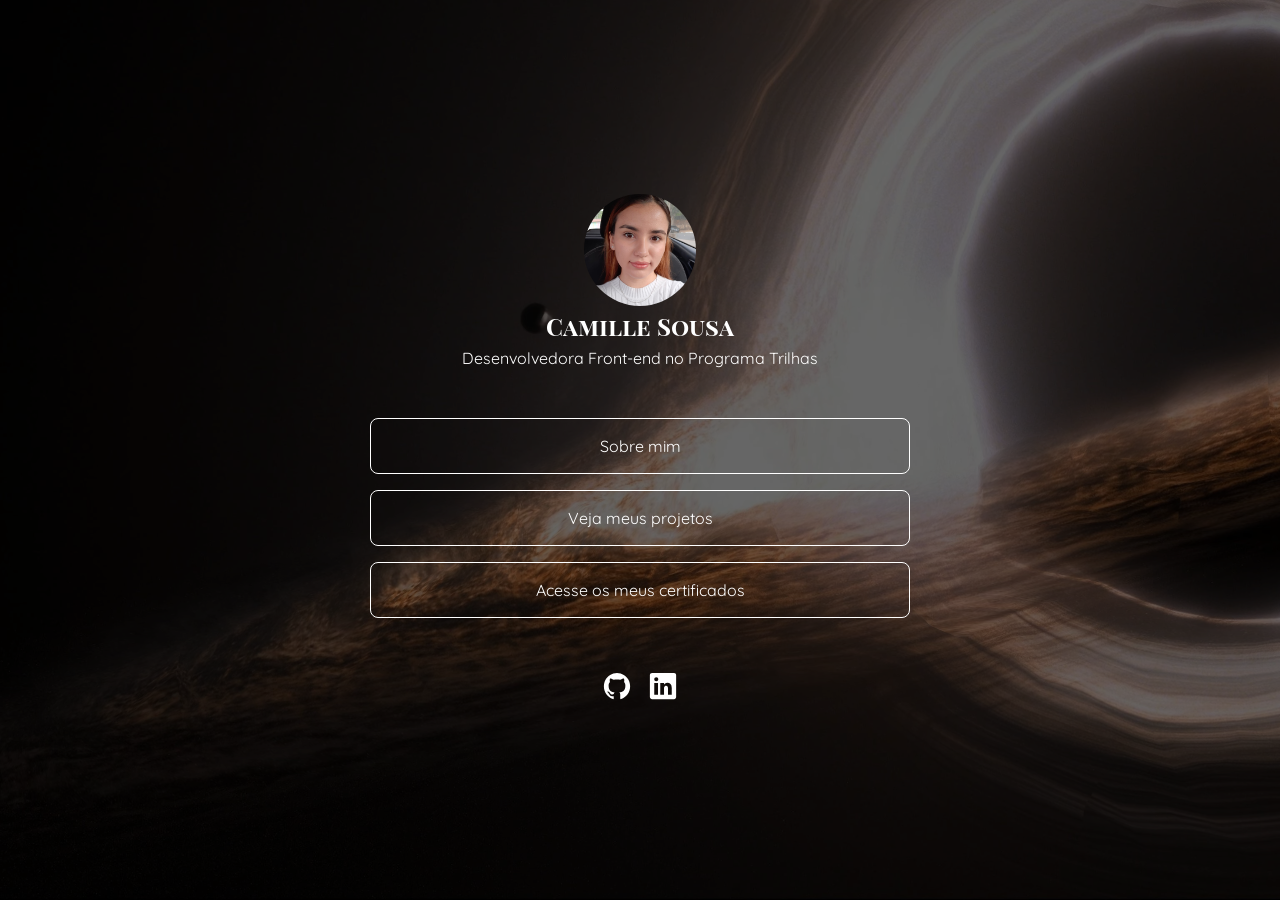
<file: index.html>
<!DOCTYPE html>
<html lang="pt-br">
<head>
    <meta charset="UTF-8">
    <meta name="viewport" content="width=device-width, initial-scale=1.0">
    <title>Portfolio - Camille Sousa</title>

    <link rel="stylesheet" href="style.css">

    <link rel="shortcut icon" href="assets/logo-site.png" type="img/png">
    
</head>

<body>

    <video class="video-fundo" autoplay muted loop playsinline>
        <source src="assets/fundo.webm" type="video/webm">
    </video>

    <div class="container">
    
        <div class="profile"> 

            <img src="assets/foto.jpeg" alt="Foto de Camille Sousa">

            <h1>Camille Sousa</h1>
            <p>Desenvolvedora Front-end no Programa Trilhas</p>

        </div>

        <div class="links"> 

            <ul>
                <li> <a href="sobre-mim.html">Sobre mim</a></li>
                <li> <a href="meus-projetos.html">Veja meus projetos</a></li>
                <li> <a href="https://drive.google.com/drive/folders/14RRT8F2_-RDWdgU0__z25M9G3YWuvitY?usp=sharing" target="_blank">Acesse os meus certificados</a></li>
            </ul>

        </div>

        <div class="social-links">

            <a href="https://github.com/camillevsousa" target="_blank">
                <img src="assets/GitHub.svg" alt="Logo do GitHub">
            </a>

            <a href="https://www.linkedin.com/in/camillevsousa" target="_blank">
                <img src="assets/LinkedIn.svg" alt="Logo do LinkedIn">
            </a>

        </div>
        
    </div>

</body>
</html>
</file>
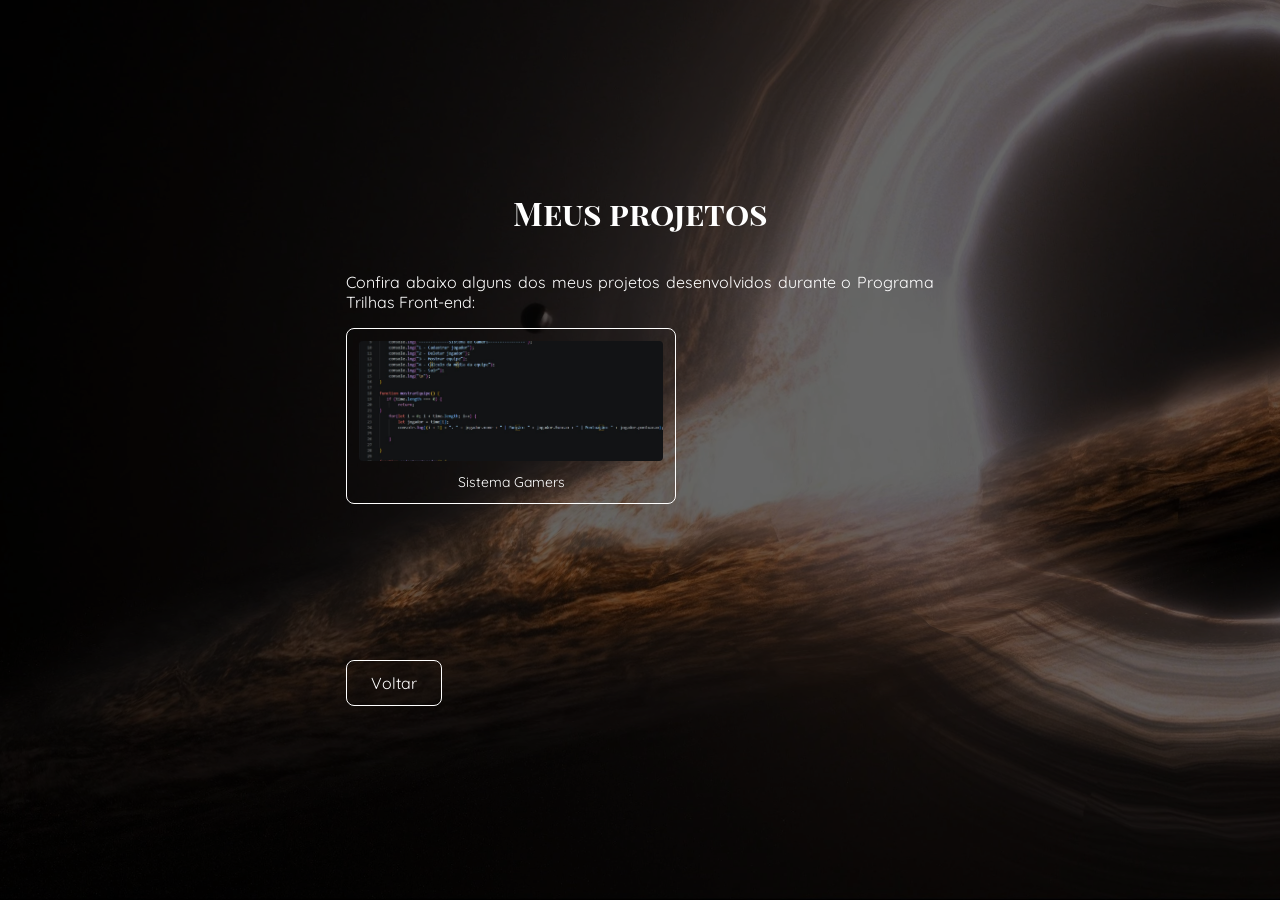
<file: meus-projetos.html>
<!DOCTYPE html>
<html lang="pt-br">
<head>
    <meta charset="UTF-8">
    <meta name="viewport" content="width=device-width, initial-scale=1.0">
    <title>Portfolio - Camille Sousa</title>

    <link rel="stylesheet" href="style.css">

    <link rel="shortcut icon" href="assets/logo-site.png" type="img/png">

</head>
<body>
    
    <video class="video-fundo" autoplay muted loop playsinline>
        <source src="assets/fundo.webm" type="video/webm">
    </video>

    <div class="container">

        <div class="titulo"> 

            <h1>Meus projetos</h1>

        </div>


        <div class="projetos"> 

            <p>Confira abaixo alguns dos meus projetos desenvolvidos durante o Programa Trilhas Front-end:</p>

        </div>

      
        <div class="card-projeto-1">

            <a href="https://github.com/camillevsousa/Sistema-Gamers" target="_blank">
                <img src="assets/projeto-1.jpeg" alt="Preview do projeto">
            </a>

            <a class="acessar-projeto"
                href="https://github.com/camillevsousa/Sistema-Gamers"
                target="_blank">
                    Sistema Gamers
            </a>

        </div>


        <div class="voltar">

            <a href="index.html">Voltar</a>
        
        </div>


    </div>

    

</body>
</html>
</file>
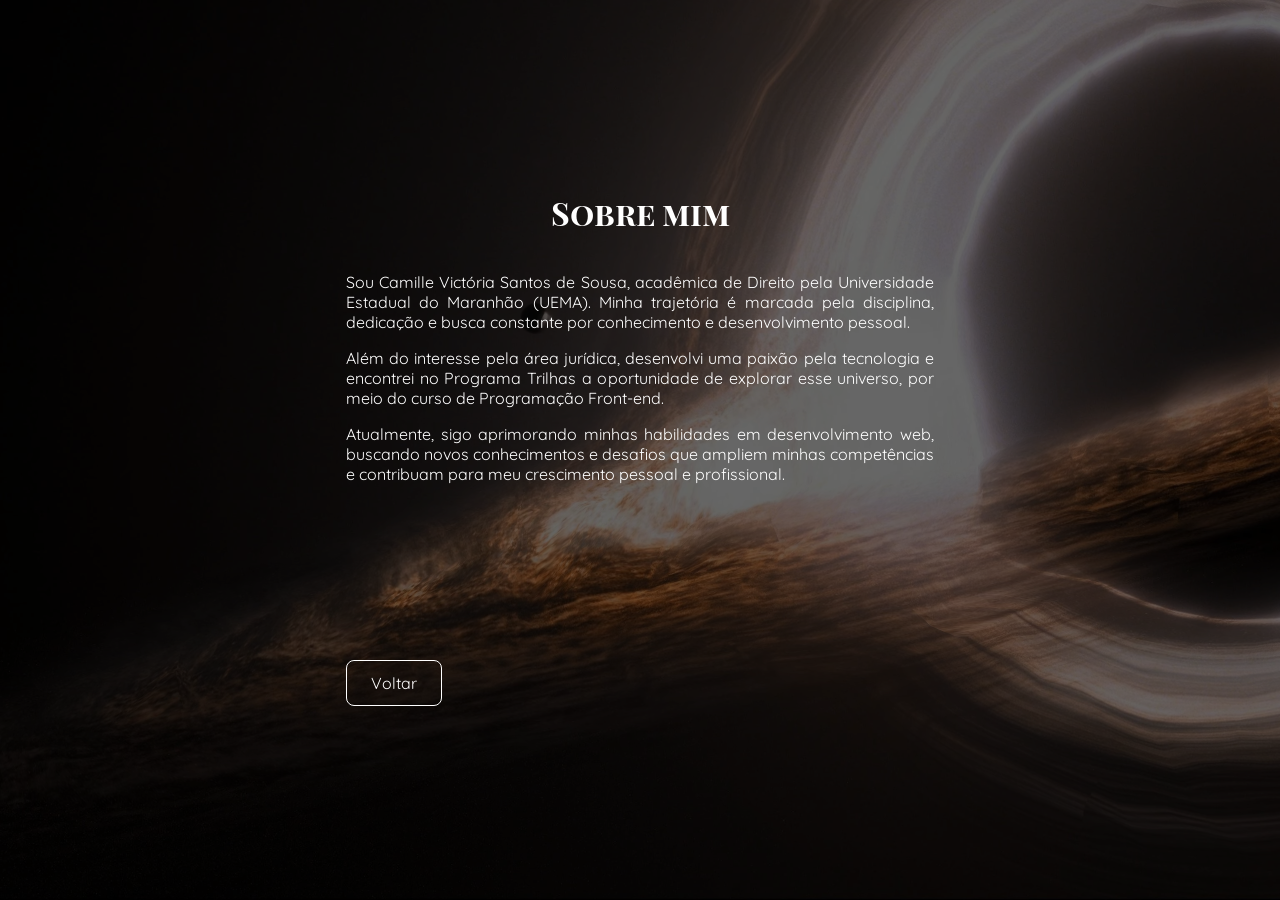
<file: sobre-mim.html>
<!DOCTYPE html>
<html lang="pt-br">
<head>
    <meta charset="UTF-8">
    <meta name="viewport" content="width=device-width, initial-scale=1.0">
    <title>Portfolio - Camille Sousa</title>

    <link rel="stylesheet" href="style.css">

    <link rel="shortcut icon" href="assets/logo-site.png" type="img/png">

</head>
<body>
    
    <video class="video-fundo" autoplay muted loop playsinline>
        <source src="assets/fundo.webm" type="video/webm">
    </video>

    <div class="container">


        <div class="titulo"> 

            <h1>Sobre mim</h1>

        </div>

        <div class="sobre-mim">

            <p>Sou Camille Victória Santos de Sousa, acadêmica de Direito pela Universidade Estadual do Maranhão (UEMA). Minha trajetória é marcada pela disciplina, dedicação e busca constante por conhecimento e desenvolvimento pessoal.</p>
            <p>Além do interesse pela área jurídica, desenvolvi uma paixão pela tecnologia e encontrei no Programa Trilhas a oportunidade de explorar esse universo, por meio do curso de Programação Front-end.</p>
            <p>Atualmente, sigo aprimorando minhas habilidades em desenvolvimento web, buscando novos conhecimentos e desafios que ampliem minhas competências e contribuam para meu crescimento pessoal e profissional.</p>

        </div>

        <div class="voltar">

            <a href="index.html">Voltar</a>

        </div>

    </div>

</body>
</html>
</file>
<file: style.css>
@import url('https://fonts.googleapis.com/css2?family=Playfair+Display+SC:ital,wght@0,400;0,700;0,900;1,400;1,700;1,900&family=Quicksand:wght@300..700&display=swap');

/* Configurações gerais */
body {
  font-family: "Quicksand", Arial, sans-serif;
  color: #ffffff;
  background-color: #000000;
  background-position: center;
  background-repeat: no-repeat;
  background-size: cover;
  background-attachment: fixed;
}

h1,
.profile h1 {
  font-family: "Playfair Display SC", Arial, sans-serif;
}

a {
  color: inherit;
  text-decoration: none;
}

.sobre-mim p,
.projetos p,
.certificados p {
  text-align: justify;
  font-size: 16px;
}

/* Título */
.titulo {
  width: 100%;
  display: flex;
  justify-content: center;
  text-align: center;
  box-sizing: border-box;
  font-family: "Playfair Display SC", Arial, sans-serif;
  line-height: normal;
  margin: 0;
}

/* Vídeo de fundo */
.video-fundo {
  position: fixed;
  top: 0;
  left: 0;
  width: 100%;
  height: 100%;
  object-fit: cover;
  z-index: -1;
  filter: brightness(40%);
}

/* Container principal */
.container {
  width: 588px;
  height: 560px;
  position: absolute;
  top: 50%;
  left: 50%;
  transform: translate(-50%, -50%);
  box-sizing: border-box;
}

/* Perfil */
.profile {
  width: 588px;
  height: 224px;
  display: flex;
  flex-direction: column;
  align-items: center;
  gap: 8px;
  padding: 24px;
  box-sizing: border-box;
}

.profile img {
  width: 112px;
  height: 112px;
  object-fit: cover;
  border-radius: 50%;
}

.profile h1 {
  font-size: 24px;
  line-height: 24px;
  letter-spacing: 0;
  margin: 0;
}

.profile p {
  font-weight: 400;
  font-style: normal;
  font-size: 16px;
  line-height: 24px;
  letter-spacing: 0;
  margin: 0;
}

/* Links principais */
.links {
  width: 588px;
  height: 248px;
  display: flex;
  flex-direction: column;
  gap: 16px;
  padding: 24px;
  box-sizing: border-box;
}

.links ul {
  list-style: none;
  margin: 0;
  padding: 0;
  display: flex;
  flex-direction: column;
  gap: 16px;
  align-items: center;
  justify-content: center;
  text-align: center;
}

.links ul li {
  width: 540px;
  height: 56px;
  display: flex;
  align-items: center;
  justify-content: center;
  border: 1px solid #ffffff;
  border-radius: 8px;
  padding: 0;
  box-sizing: border-box;
  transition: background-color 0.3s ease;
}

.links ul li a {
  width: 100%;
  height: 100%;
  display: flex;
  align-items: center;
  justify-content: center;
  border-radius: 8px;
  transition: color 0.3s ease;
}

.links ul li:hover {
  background-color: #ffffff;
  border-color: #ffffff;
}

.links ul li:hover a {
  color: #000000;
}

/* Redes sociais */
.social-links {
  width: 588px;
  height: 88px;
  display: flex;
  align-items: center;
  justify-content: center;
  gap: 16px;
  padding: 24px;
  box-sizing: border-box;
}

.social-links img {
  width: 30px;
  height: 30px;
  display: block;
  filter: brightness(0) invert(1);
}

/* Botão voltar */
.voltar {
  position: fixed;
  bottom: 24px;
  left: calc(50% - 294px);
  z-index: 1000;
}

.voltar a {
  display: flex;
  align-items: center;
  justify-content: center;
  padding: 12px 24px;
  border: 1px solid #ffffff;
  border-radius: 8px;
  color: #ffffff;
  transition: background-color 0.3s ease, color 0.3s ease;
}

.voltar a:hover {
  background-color: #ffffff;
  border-color: #ffffff;
  color: #000000;
}

/* Card do projeto 1 */
.card-projeto-1 {
  width: 330px;
  padding: 12px;
  border: 1px solid #ffffff;
  border-radius: 8px;
  display: flex;
  flex-direction: column;
  gap: 12px;
  box-sizing: border-box;
  background: transparent;
  transition: background-color 0.3s ease;
}

.card-projeto-1 img {
  width: 100%;
  height: 120px;
  object-fit: cover;
  display: block;
  border-radius: 4px;
}

.acessar-projeto {
  color: inherit;
  font-size: 14px;
  text-align: center;
  align-self: center;
  transition: color 0.3s ease;
}

.card-projeto-1:hover {
  background-color: #ffffff;
  border-color: #ffffff;
}

.card-projeto-1:hover .acessar-projeto {
  color: #000000;
}
</file>
